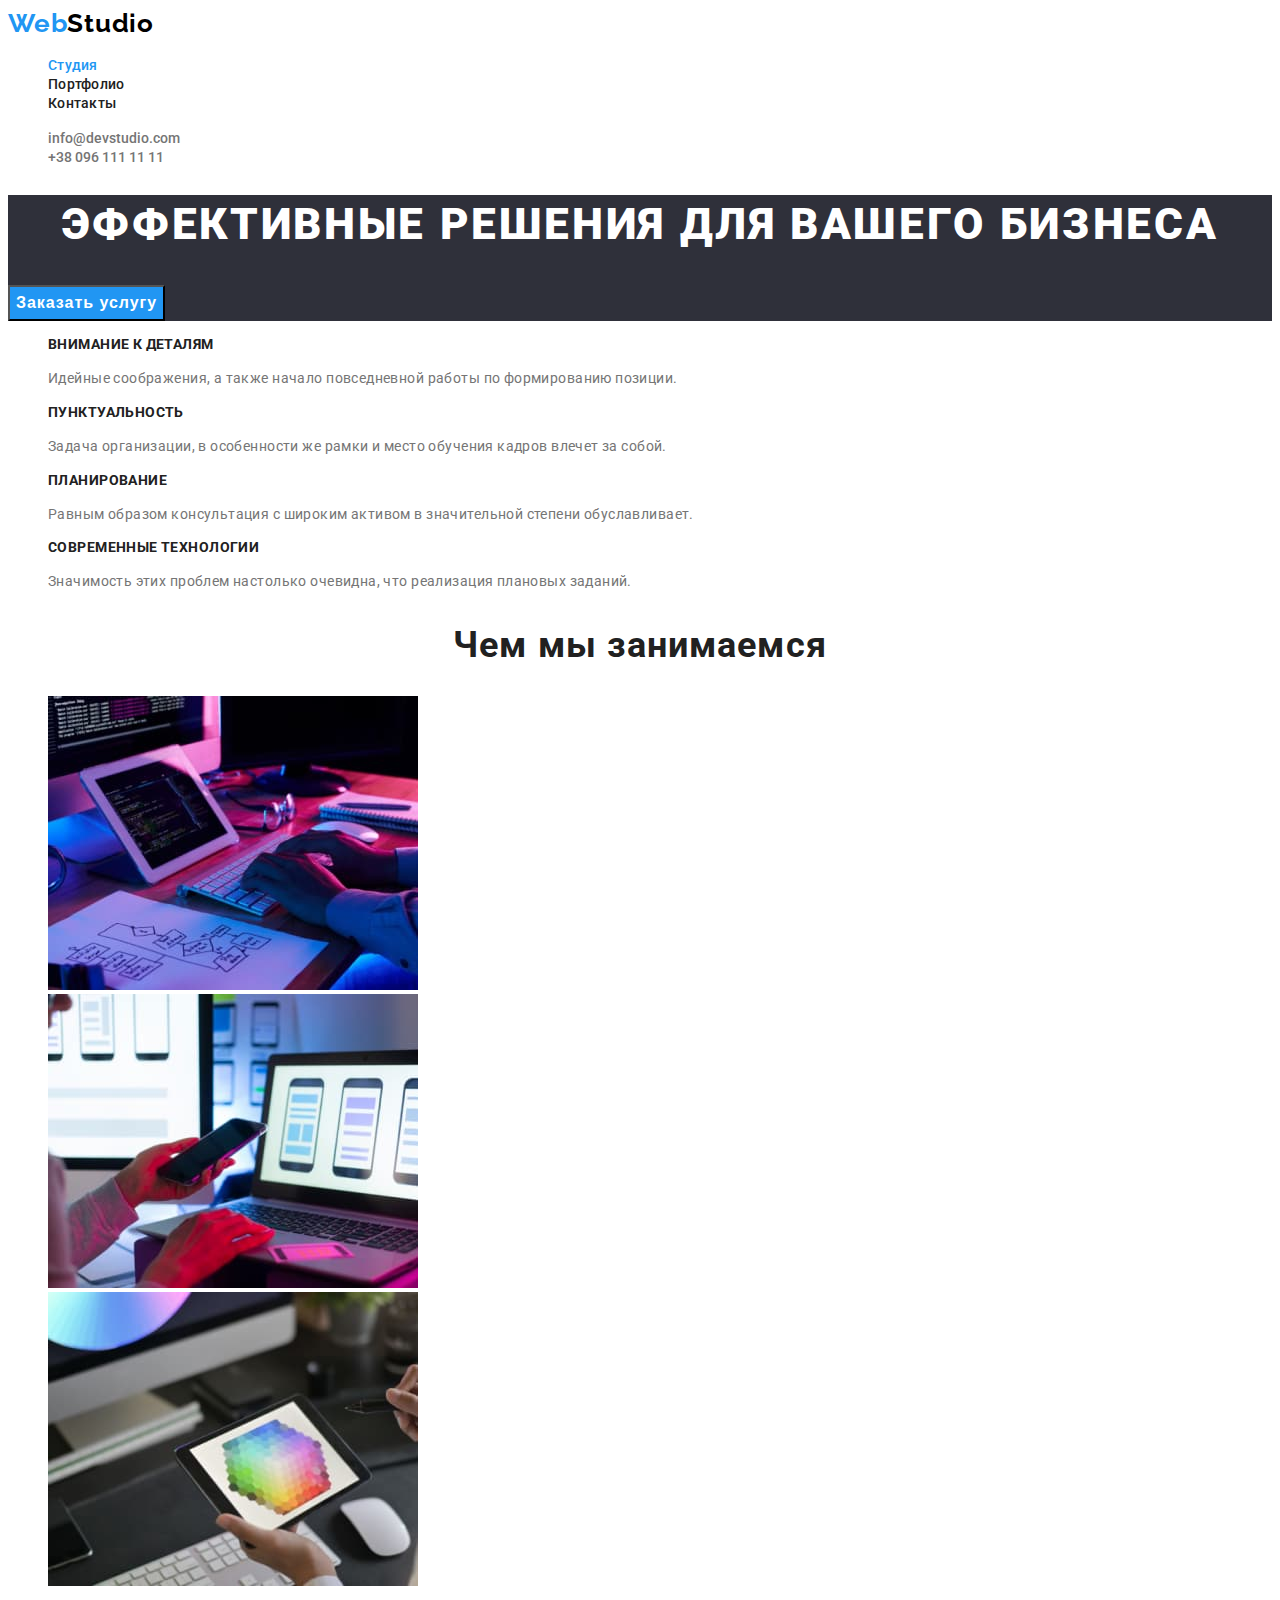
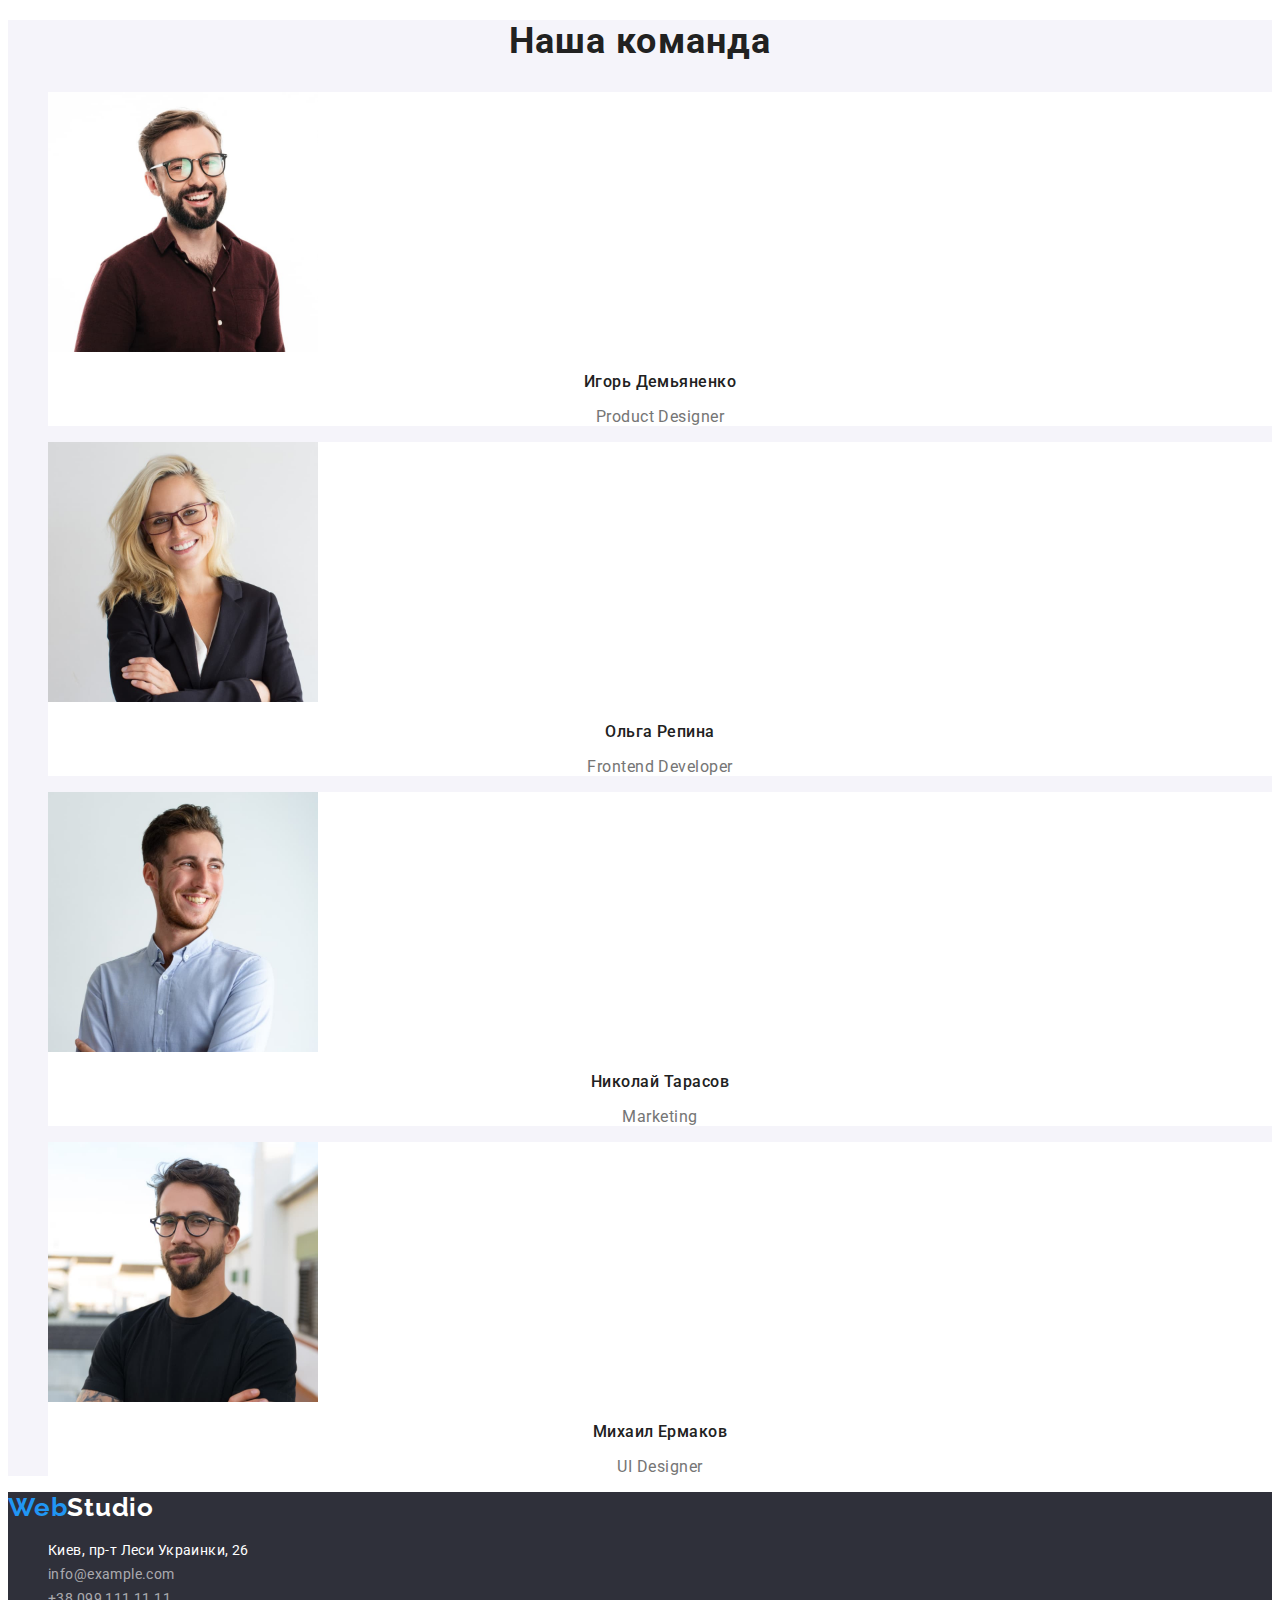
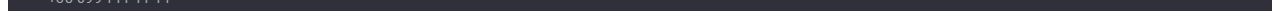
<file: index.html>
<!DOCTYPE html>
<html lang="ru">

<head>
    <meta charset="UTF-8">
    <meta http-equiv="X-UA-Compatible" content="IE=edge">
    <meta name="viewport" content="width=device-width, initial-scale=1.0">
    <title>Document</title>
    <link rel="preconnect" href="https://fonts.googleapis.com">
    <link rel="preconnect" href="https://fonts.gstatic.com" crossorigin>
    <link href="https://fonts.googleapis.com/css2?family=Raleway:wght@700&family=Roboto:wght@400;500;700;900&display=swap"
        rel="stylesheet">
    <link rel="stylesheet" href="./css/styles.css" />
</head>

<body class="body">
    <header>
        <nav>
            <a class="link logo" href="" lang="en"> <span class="second-color-logo">Web</span>Studio </a>
            <ul class="list">
                <li> <a class="link nav-list curent" href="">Студия</a></li>
                <li> <a class="link nav-list" href="./portfolio.html">Портфолио</a></li>
                <li> <a class="link nav-list" href="">Контакты</a></li>
            </ul>
        </nav>

        <ul class="list">
            <li> <a class="link nav-contact" href="mailto:info@devstudio.com">info@devstudio.com </a> </li>
            <li> <a class="link nav-contact" href="tel:+380961111111">+38 096 111 11 11 </a> </li>
        </ul>
    </header>

    <main>
        <section class="hero-section">
            <h1 class="main-header">Эффективные решения для вашего бизнеса</h1>
            <button class="main-button" type="button">Заказать услугу </button>
        </section>
        <section>
            <!-- Добавлю h2 - скрою потом его со стараницы, пока скрыт через атрибут hidden -->
            <h2 hidden>Наши отличия от других</h2>
            <ul class="list">
                <li>
                    <h3 class="trird-title">Внимание к деталям </h3>
                    <p class="desc-advantage">Идейные соображения, а также начало повседневной работы по формированию позиции.</p>
                </li>
                <li>
                    <h3 class="trird-title">Пунктуальность</h3>
                    <p class="desc-advantage" >Задача организации, в особенности же рамки и место обучения кадров влечет за собой.</p>
                </li>
                <li>
                    <h3 class="trird-title"> Планирование</h3>
                    <p class="desc-advantage"> Равным образом консультация с широким активом в значительной степени обуславливает.</p>
                </li>
                <li>
                    <h3 class="trird-title"> Современные технологии</h3>
                    <p class="desc-advantage"> Значимость этих проблем настолько очевидна, что реализация плановых заданий.</p>
                </li>
            </ul>
        </section>
        <section>
            <h2 class="second-header">Чем мы занимаемся</h2>
            <ul class="list">
                <li>
                    <img src="./images/box1jpeg.jpg" alt="набор HTML кода" width="370" height="294" />
                </li>
                <li>
                    <img src="./images/box2jpeg.jpg" alt="адаптация мобильного на экране мониторва" width="370"
                        height="294" />
                </li>
                <li>
                    <img src="./images/box3jpeg.jpg" alt="выбор цвета на планшете" width="370" height="294" />
                </li>
            </ul>
        </section>
        <section class="our-team">
            <h2 class="second-header"> Наша команда</h2>
            <ul class="list">
                <li class="card-member">
                    <img src="./images/member1.jpg" alt="фото Игоря Демьяненко" width="270" height="260" />
                    <h3 class="team"> Игорь Демьяненко</h3>
                    <p class="team-profesion" lang="en">Product Designer</p>
                </li>
                <li class="card-member">
                    <img src="./images/member2.jpg" alt="фото Ольги Репиной" width="270" height="260" />
                    <h3 class="team"> Ольга Репина</h3>
                    <p class="team-profesion" lang="en">Frontend Developer</p>

                </li>
                <li class="card-member">
                    <img src="./images/member3.jpg" alt="фото Николая Тарасова" width="270" height="260" />
                    <h3 class="team"> Николай Тарасов </h3>
                    <p class="team-profesion" lang="en">Marketing</p>

                </li>
                <li class="card-member">
                    <img src="./images/member4.jpg" alt="фото МИхаила Ермакова" width="270" height="260" />
                    <h3 class="team"> Михаил Ермаков </h3>
                    <p class="team-profesion" lang="en">UI Designer</p>

                </li>
            </ul>
        </section>
    </main>
    <footer class="footer">
        <a class="link logo-foot" href="" lang="en"> <span class="second-color-logo">Web</span>Studio </a>
        <address>
            <ul class="list">
                <li>
                    <a class="link addressfoot" href="https://goo.gl/maps/2wUC2h2pFyBtwkor7" target="blank" rel="noopener noreferrer">Киев, пр-т
                        Леси Украинки, 26</a>
                </li>
                <li>
                    <a class="link nav-contact-foot" href="mailto:info@example.com">info@example.com</a>
                </li>
                <li>
                    <a class="link nav-contact-foot" href="tel:+380991111111">+38 099 111 11 11</a>
                </li>
            </ul>
        </address>
    </footer>

</body>
</html>
</file>
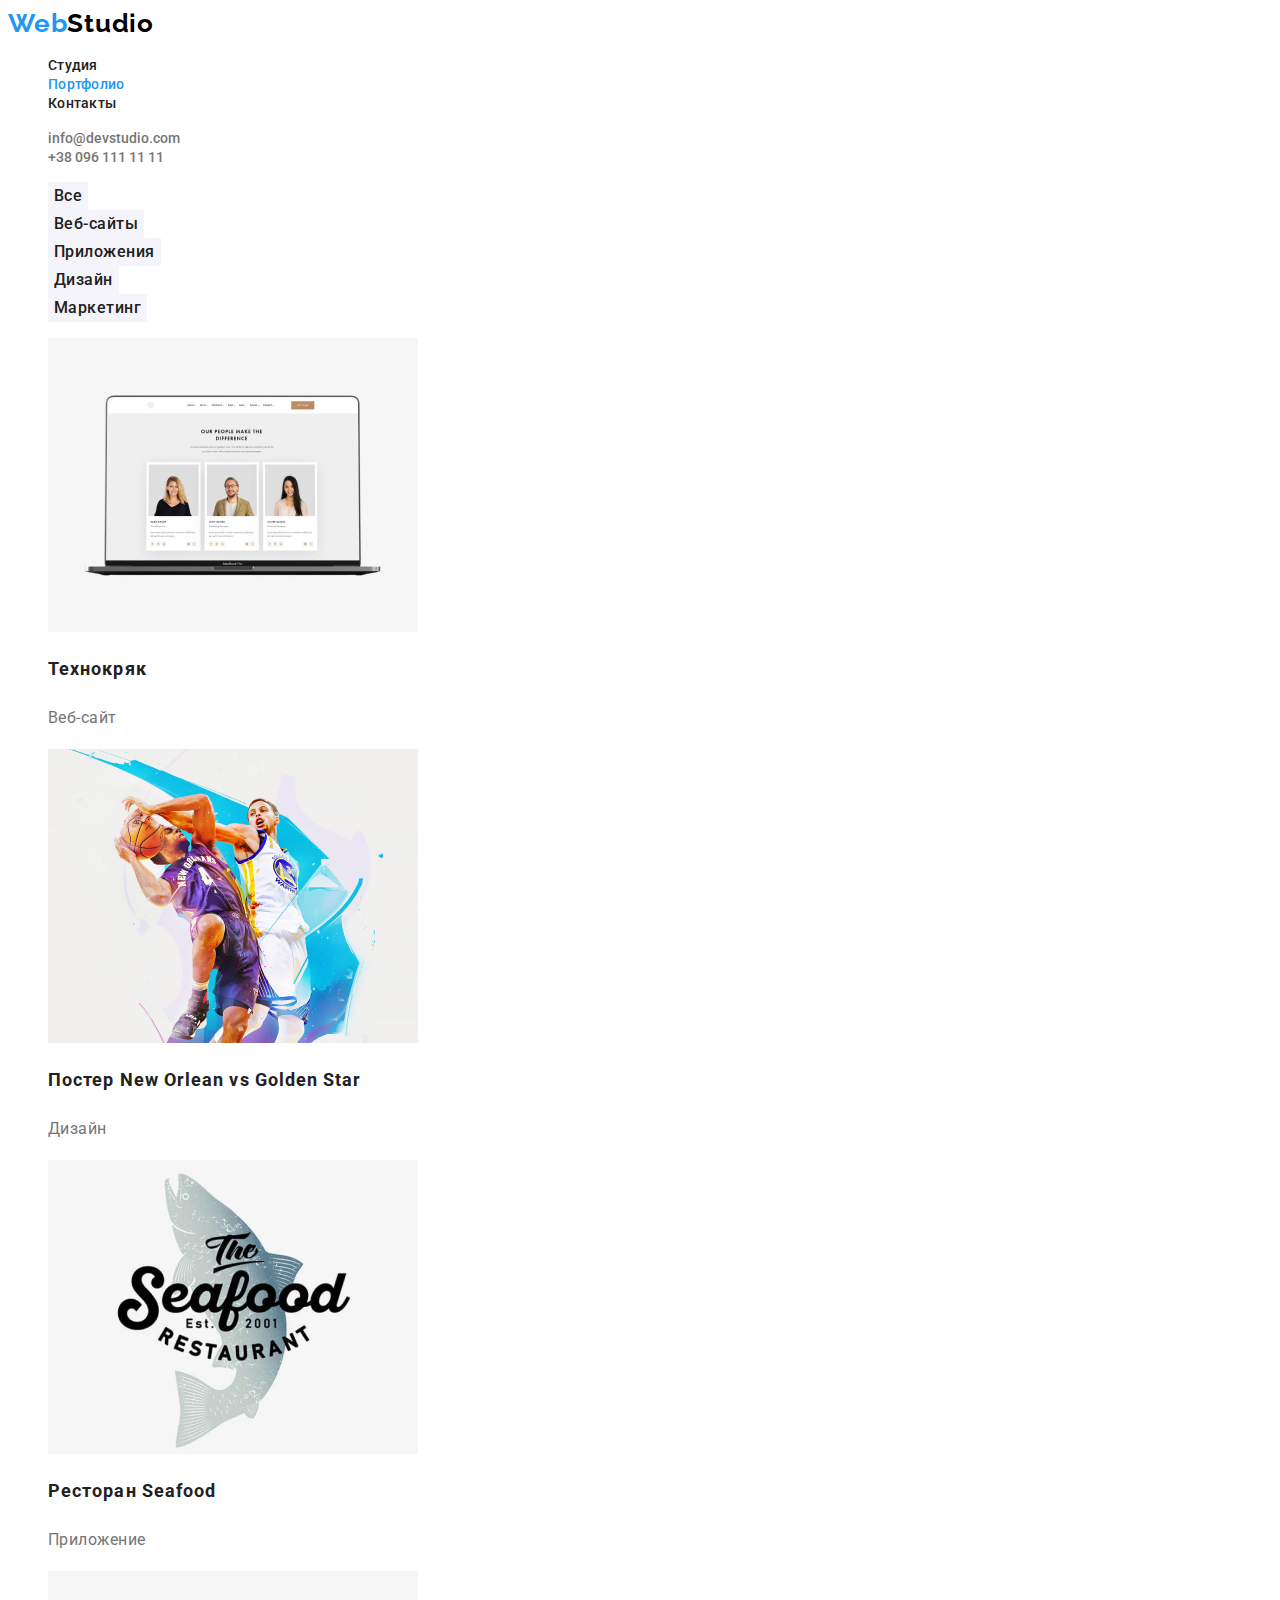
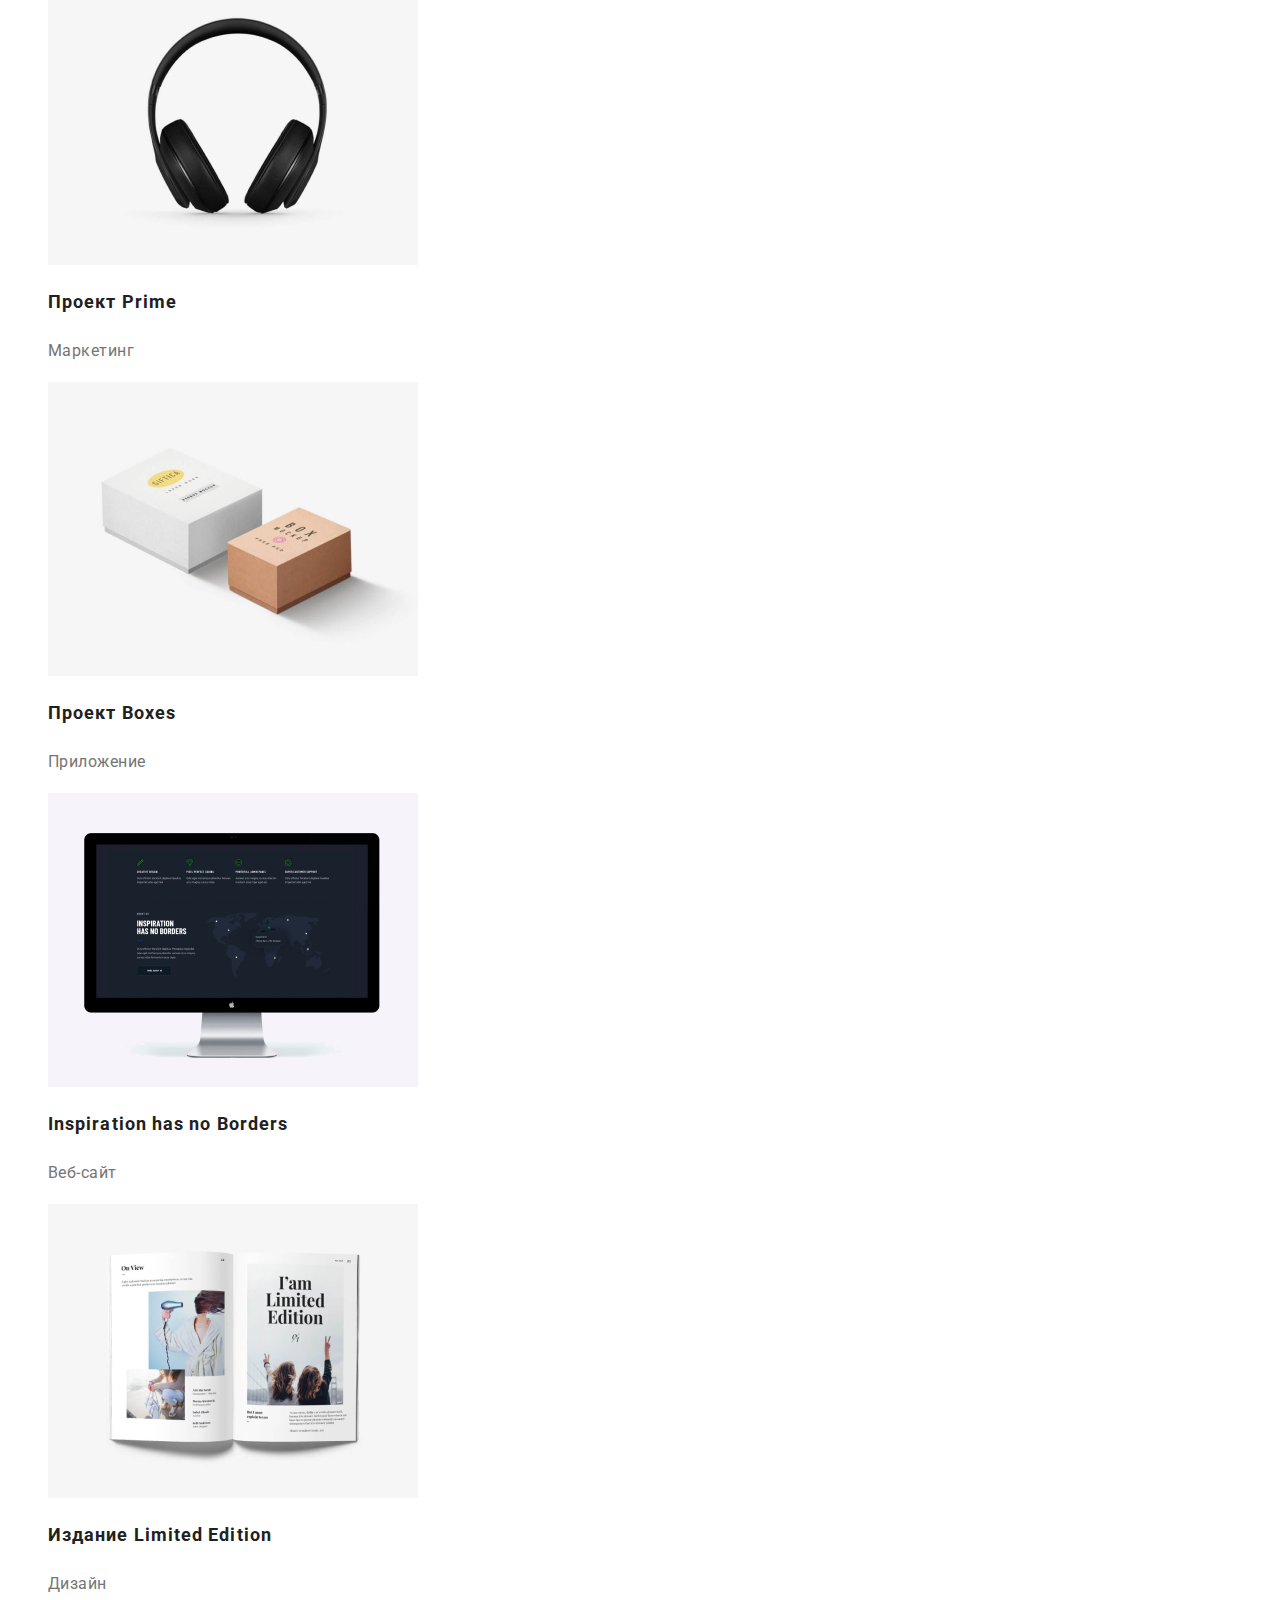
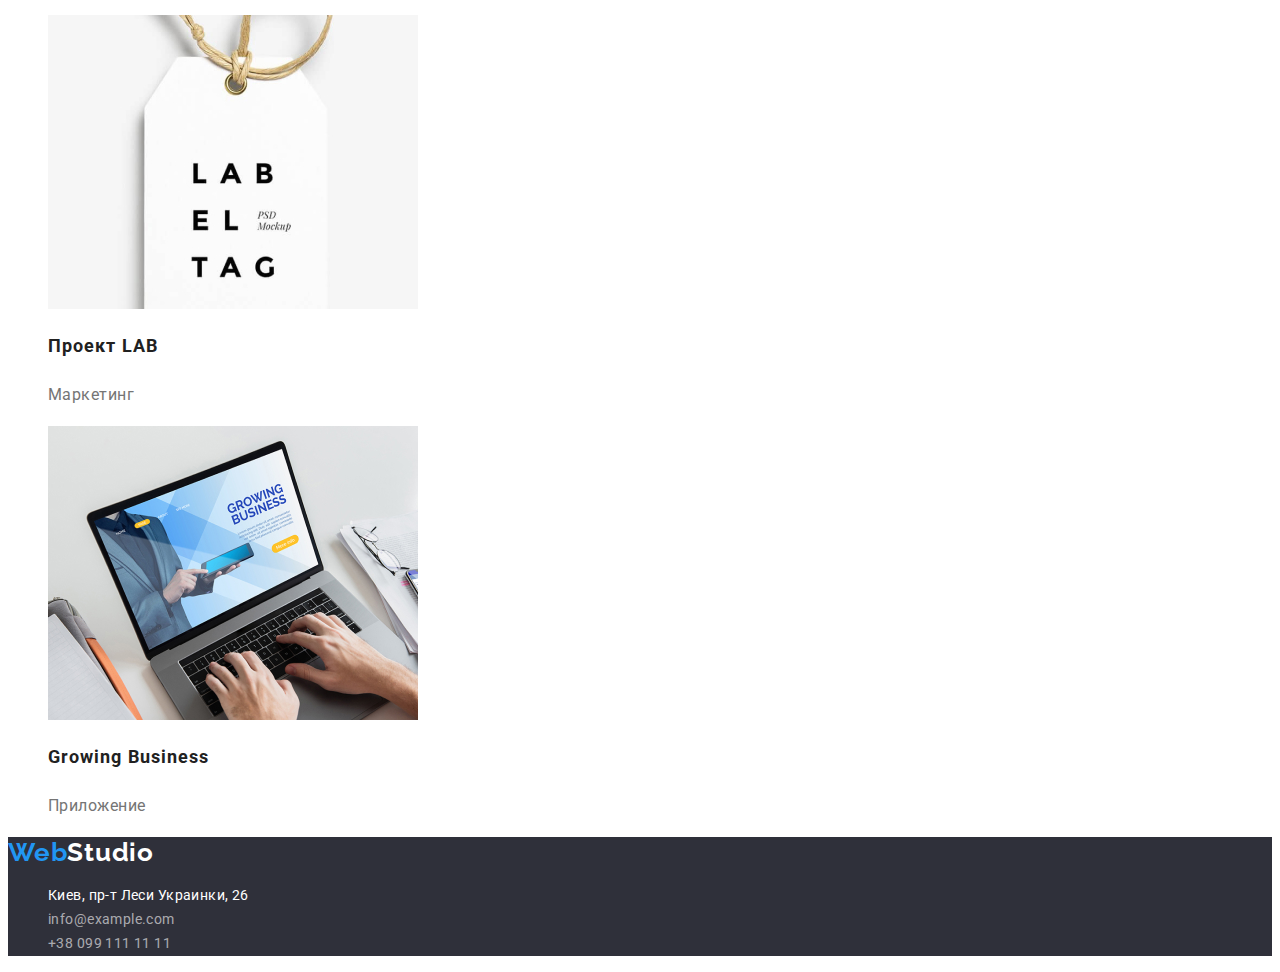
<file: portfolio.html>
<!DOCTYPE html>
<html lang="ru">

<head>
    <meta charset="UTF-8">
    <meta http-equiv="X-UA-Compatible" content="IE=edge">
    <meta name="viewport" content="width=device-width, initial-scale=1.0">
    <title>Document</title>
    <link rel="preconnect" href="https://fonts.googleapis.com">
    <link rel="preconnect" href="https://fonts.gstatic.com" crossorigin>
    <link href="https://fonts.googleapis.com/css2?family=Raleway:wght@700&family=Roboto:wght@400;500;700;900&display=swap"
        rel="stylesheet">
    <link rel="stylesheet" href="./css/styles.css" />
</head>

<body class="body">
    <header>
        <nav>
            <a class="link logo" href="" lang="en"> <span class="second-color-logo">Web</span>Studio </a>
            <ul class="list">
                <li> <a class="link nav-list" href="./index.html">Студия</a></li>
                <li> <a class="link nav-list curent" href="./portfolio.html">Портфолио</a></li>
                <li> <a class="link nav-list" href="">Контакты</a></li>
            </ul>
        </nav>
    
        <ul class="list">
            <li> <a class="link nav-contact" href="mailto:info@devstudio.com">info@devstudio.com </a> </li>
            <li> <a class="link nav-contact" href="tel:+380961111111">+38 096 111 11 11 </a> </li>
        </ul>
    </header>

    <main>
        <section>
            <ul class="list">
                <li>
                    <button class="button-port" type="button">Все</button>
                </li>
                <li>
                    <button class="button-port" type="button">Веб-сайты</button>
                </li>
                <li>
                    <button class="button-port" type="button">Приложения</button>
                </li>
                <li>
                    <button class="button-port" type="button">Дизайн</button>
                </li>
                <li>
                    <button class="button-port" type="button">Маркетинг</button>
                </li>
            </ul>
            <ul class="list">
                <li>
                    <img src="./images/potfolio1.jpg" alt="фото команды технарей" width="370" height="294">
                    <h2 class="second-header-port">Технокряк</h2>
                    <p class="desc-port">Веб-сайт</p>
                </li>
                <li>
                    <img src="./images/potfolio2.jpg" alt="парни баскетболисты" width="370" height="294">
                    <h2 class="second-header-port">Постер <span lang="en">New Orlean vs Golden Star</span></h2>
                    <p class="desc-port">Дизайн</p>
                </li>
                <li>
                    <img src="./images/potfolio3.jpg" alt="логотип ресторана рыбы" width="370" height="294">
                    <h2 class="second-header-port">Ресторан <span lang="en">Seafood</span></h2>
                    <p class="desc-port">Приложение</p>
                </li>
                <li>
                    <img src="./images/potfolio4.jpg" alt="наушники" width="370" height="294">
                    <h2 class="second-header-port">Проект <span lang="en">Prime</span></h2>
                    <p class="desc-port">Маркетинг</p>
                </li>
                <li>
                    <img src="./images/potfolio5.jpg" alt="две коробки" width="370" height="294">
                    <h2 class="second-header-port">Проект <span lang="en">Boxes</span> </h2>
                    <p class="desc-port">Приложение</p>
                </li>
                <li>
                    <img src="./images/potfolio6.jpg" alt="монитор" width="370" height="294">
                    <h2  class="second-header-port" lang="en">Inspiration has no Borders</h2>
                    <p class="desc-port">Веб-сайт</p>
                </li>
                <li>
                    <img src="./images/potfolio7.jpg" alt="развернутый журнал" width="370" height="294">
                    <h2 class="second-header-port">Издание <span lang="en">Limited Edition</span></h2>
                    <p class="desc-port">Дизайн</p>
                </li>
                <li>
                    <img src="./images/potfolio8.jpg" alt="бирка" width="370" height="294">
                    <h2 class="second-header-port">Проект <span lang="en">LAB</span></h2>
                    <p class="desc-port">Маркетинг</p>
                </li>
                <li>
                    <img src="./images/potfolio9.jpg" alt="процесс работы за ноутбуком" width="370" height="294">
                    <h2 class="second-header-port" lang="en">Growing Business</h2>
                    <p class="desc-port">Приложение</p>
                </li>
            </ul>


        </section>

    </main>
    <footer class="footer">
        <a class="link logo-foot" href="" lang="en"> <span class="second-color-logo">Web</span>Studio </a>
        <address>
            <ul class="list">
                <li>
                    <a class="link addressfoot" href="https://goo.gl/maps/2wUC2h2pFyBtwkor7" target="blank"
                        rel="noopener noreferrer">Киев, пр-т
                        Леси Украинки, 26</a>
                </li>
                <li>
                    <a class="link nav-contact-foot" href="mailto:info@example.com">info@example.com</a>
                </li>
                <li>
                    <a class="link nav-contact-foot" href="tel:+380991111111">+38 099 111 11 11</a>
                </li>
            </ul>
        </address>
    </footer>


</body>



</html>
</file>
<file: css/styles.css>
:root {
  --secondary-font-family: "Raleway", sans-serif;
  --accent-color: #2196f3;
  --color-logo:#000000;
  --main-color-text:#212121;
  --second-color-text:#757575;
  --third-color-text:#ffffff;
  --second-background-color:#2F303A;
  --third-background-color:#F5F4FA;

}

.body {
  font-family: "Roboto", sans-serif;
}
/* Header styles */
.list {
  list-style: none;
}
.link {
  text-decoration: none;
}
.logo{
  font-family: var(--secondary-font-family);
  font-weight: 700;
  font-size: 26px;
  line-height: 1.19;
  letter-spacing: 0.03em;
  color: var(--color-logo);
}


.second-color-logo{
  color: var(--accent-color);
}
.active-page{
  color: var(--accent-color);
}

.nav-list{
  font-weight: 500;
  font-size: 14px;
  line-height: 1.14;
  letter-spacing: 0.02em;
  color: var(--main-color-text);
}
.nav-list:hover,
.nav-list:focus{
  color: var(--accent-color);
}
.nav-list.curent{
  color: var(--accent-color);
}
.nav-contact{
  font-weight: 500;
  font-size: 14px;
  line-height: 1.14
  letter-spacing: 0.02em;
  color: var(--second-color-text);
}
.nav-contact:hover,
.nav-contact:focus{
  color: var(--accent-color);
}

/* Main styles */
.hero-section{
  background-color: var(--second-background-color);
}
.main-header{
  font-weight: 900;
  font-size: 44px;
  line-height: 1.36;
  text-align: center;
  letter-spacing: 0.06em;
  text-transform: uppercase;
  color: var(--third-color-text);
}
.main-button{
  font-weight: 700;
  font-size: 16px;
  line-height: 1.88;
  display: flex;
  align-items: center;
  text-align: center;
  letter-spacing: 0.06em;
  cursor: pointer;
  color:var(--third-color-text);
  background-color: var(--accent-color);
}
.main-button:hover,
.main-button:focus{
  background-color:#188CE8;
}

.trird-title{
  font-weight: 700;
  font-size: 14px;
  line-height: 1.14;
  letter-spacing: 0.03em;
  text-transform: uppercase;
  color: var(--main-color-text);
}

.desc-advantage{
  font-size: 14px;
  line-height: 1.71;
  letter-spacing: 0.03em;
  color: var(--second-color-text)
}
.second-header{
  font-weight: 700;
  font-size: 36px;
  line-height: 1.17;
  text-align: center;
  letter-spacing: 0.03em;
  color: var(--main-color-text);
}
.our-team{
  background-color: var(--third-background-color);
}
.team{
  font-weight: 500;
  font-size: 16px;
  line-height: 1.19;
  text-align: center;
  letter-spacing: 0.03em;
  color: var(--main-color-text)
}

.team-profesion{
  font-weight: 400;
  font-size: 16px;
  line-height: 1.19;
  text-align: center;
  letter-spacing: 0.03em;
  color:var(--second-color-text);
}
.card-member{
  background-color:#ffffff;
}
/* footer styles */
.footer{
  background-color: var(--second-background-color);
}
.nav-contact-foot{
  font-style: normal;
  font-weight: 400;
  font-size: 14px;
  line-height: 1.71;
  letter-spacing: 0.03em;
  color: rgba(255, 255, 255, 0.6);
}
.addressfoot{
  font-style: normal;
  font-weight: 400;
  font-size: 14px;
  line-height: 1.71;
  letter-spacing: 0.03em;
  color: var(--third-color-text);
}
.addressfoot:hover,
.addressfoot:focus,
.nav-contact-foot:hover,
.nav-contact-foot:focus{
  color: var(--accent-color);
}


.logo-foot{
  font-family: var(--secondary-font-family);
  font-weight: 700;
  font-size: 26px;
  line-height: 1.19;
  letter-spacing: 0.03em;
  color: #ffffff;
}
/* Styles Porfolio */

.button-port{
  font-family: inherit;
  font-weight: 500;
  font-size: 16px;
  line-height: 1.63;
  text-align: center;
  letter-spacing: 0.03em;
  border: none;
  cursor: pointer;
  color: var(--main-color-text);
  background-color: var(--third-background-color);
}
.button-port:hover,
.button-port:focus{
  color: var(--third-color-text);
  background-color: var(--accent-color);
}
.second-header-port{
  font-weight: 700;
  font-size: 18px;
  line-height: 2;
  letter-spacing: 0.06em;
  color: var(--main-color-text)
}
.desc-port{
  font-weight: 400;
  font-size: 16px;
  line-height: 1.88;
  letter-spacing: 0.03em;
  color: var(--second-color-text);
}
</file>
